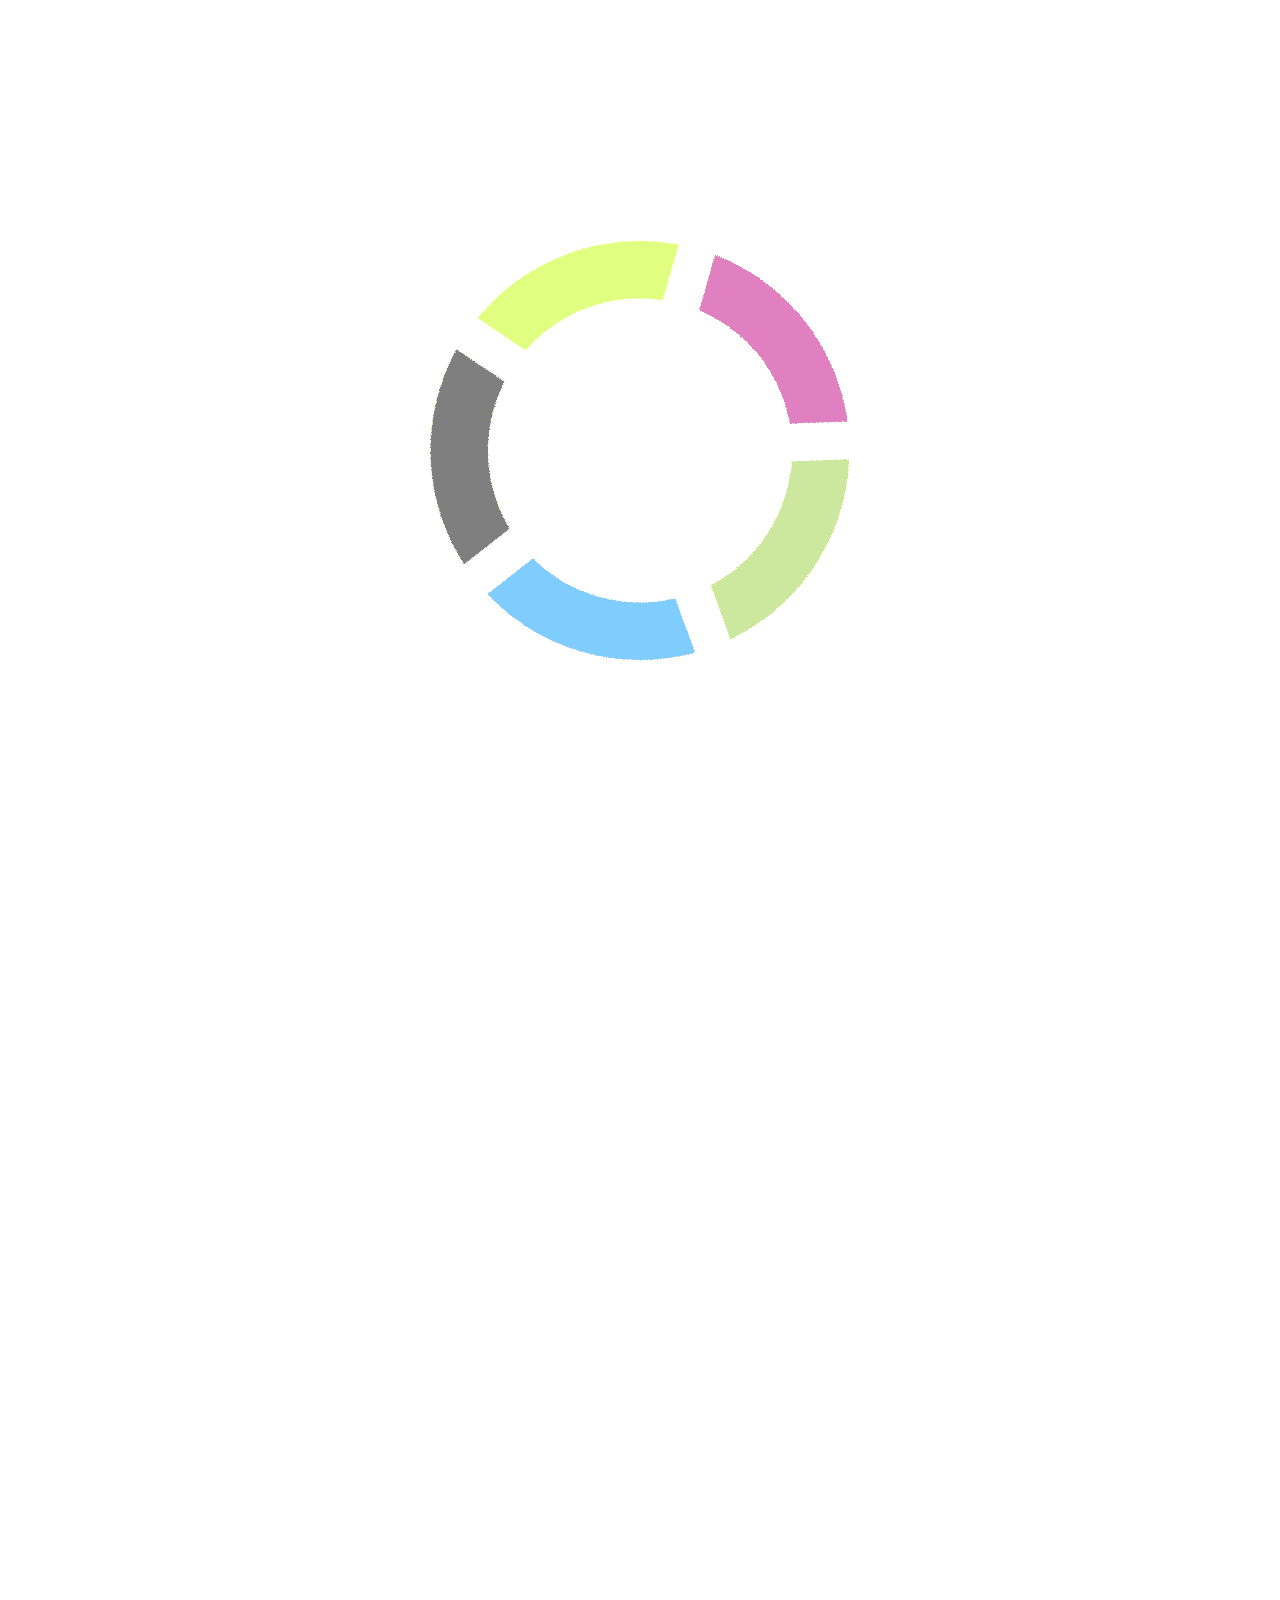
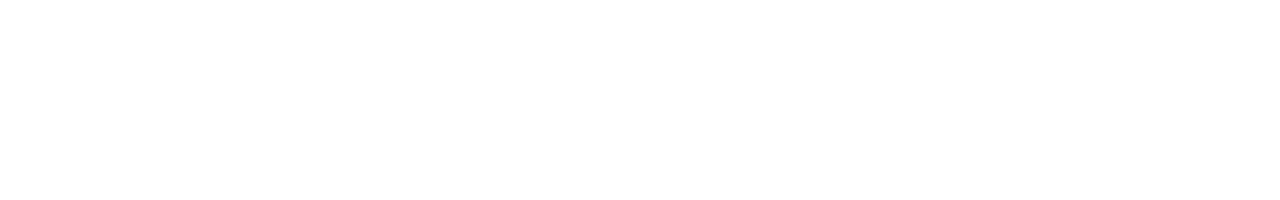
<file: index.html>
<!DOCTYPE html>
<html lang="en-us">
	<head>
		<title>Accessible Viewer</title>	
		<!-- Define the versions of IE that will be used to render the page. See Microsoft documentation for details. Optional. -->
    	
    	<meta http-equiv="X-UA-Compatible" content="IE=edge">
		<meta charset="utf-8">
		<!-- Responsive -->
		<meta name="keywords" content="accessibility">
		<meta name="viewport" content="width=device-width, initial-scale=1">
		<meta name="mobile-web-app-capable" content="yes">
		<meta name="apple-mobile-web-app-capable" content="yes">
		<meta name="apple-mobile-web-app-status-bar-style" content="default">
		<!-- End Responsive -->
		<!-- Use protocol relative urls that way if the browser is viewing the page via HTTPS the js/css file will be requested using the HTTPS protocol -->
		<link rel="stylesheet" href="//js.arcgis.com/3.13/esri/css/calcite/calcite.css">
		<!-- <link rel="stylesheet" href="//js.arcgis.com/3.13/dijit/themes/claro/claro.css"> -->
    	
        <link rel="stylesheet"  href="//js.arcgis.com/3.13/esri/css/esri.css">
		<!-- Load any application specific styles -->
		<link rel="stylesheet" href="css/styles.css">
		<link rel="stylesheet" href="css/styles1.css">
		<link rel="stylesheet" href="css/tabs.css">
		<link rel="stylesheet" href="css/filters.css">
		<!-- <link rel="stylesheet" href="css/AComboBoxWidget.css"> -->
		<!-- <link rel="stylesheet" href="css/claro.css"> -->
		<!--[if IE 8]>
			<link rel="stylesheet" href="css/ie.css">
		<![endif]-->
		<link rel="icon" type="image/x-icon" href="images/favicon.ico">
		
	</head>
	<body class="calcite app-loading no-touch">
		<!-- Loading Indicator -->
		<div class="loading-indicator" role="presentation">
			<div class="loading-message" id="loading_message"></div>
			<div id='loadingTitle'><h1>Accessible Viewer</h1></div>
		</div>

		<!-- Map -->
		<!-- The ArcGIS API for JavaScript provides bidirectional support.  When viewing the application in an right to left (rtl) language like Hebrew and Arabic the map needs to remain in left-to-right (ltr) mode. Specify this by setting the dir attribute on the div to ltr. -->

		<div style="display:none;">
			<div id="layoutTopPanel">
				<div id="panelTitle" class="fc bg borderBottom" style="display: flex; flex-direction: row;">
					<h1 id="panelText" class="fc" style="flex:1">&nbsp;</h1>
					<div class="skip" role="banner">
						<a accesskey="1" href="#" tabindex="0" aria-hidden=true id="skip-tools">1. Skip to Tools</a>
						<a accesskey="2" href="#" tabindex="0" aria-hidden=true id="skip-search">2. Skip to Search</a>
						<a accesskey="3" href="#" tabindex="0" aria-hidden=true id="skip-content">3. Skip to Content</a>
						<a accesskey="4" href="#" tabindex="0" aria-hidden=true id="skip-splitter">4. Skip to Splitter</a>
						<a accesskey="5" href="#" tabindex="0" aria-hidden=true id="skip-map">5. Skip to Map</a>
						<a accesskey="6" href="#" tabindex="0" aria-hidden=true id="skip-instructions">6. Skip to Help</a>
						<a accesskey="7" href="#" tabindex="0" aria-hidden=true id="skip-feature">7. Skip to Feature Details</a>
				    </div>
				    <div id="languageSelectNode">
				    </div>
				</div>
			</div>
		</div>

		<div id="leftPanel" class="leftWrapper">
			<header id="panelTop" class="bg" style="color:transparent !important;">
				<!-- Panel Title -->
				<!-- Panel Tools -->
				<div id="panelTools" class="fc bg borderBottom" role="toolbar">
					<!--Tools are created programatically-->
				</div>
				<div id="panelSearch" class="fc bg borderBottom" >
					<div class="searchLabel"><label id="searchLabel" for="search_input">Search: </label></div>
					<div id="panelGeocoder"></div>
				</div>
			</header>
			<main id="panelPages" tabindex="0" class="bg leftContent">
				<!-- <div id="fixContent" class="page showAttr">
				</div> -->
			</main>
			<footer id="panelBottom" class="bg">
				<span id="panelBottomSpan">Press <strong>ALT + 0 to 7</strong> keys for fast navigation</span>
				<!-- <div id="languageSelectNode"></div> -->
			</footer>
		</div>

		<div id="mapDiv" dir="ltr" tabindex=0></div>


		<script type="text/javascript" src="js/utils.js">
		</script>
		<script type="text/javascript">

         var package_path = window.location.pathname.substring(0, window.location.pathname.lastIndexOf('/'));

         var locale = /locale=([a-z][a-z]-[a-z][a-z])/gi.exec(window.location.search);

         if(locale && locale.length===2) {
         	locale = locale[1];
         }
         else locale = navigator.language.toLowerCase();//'en-us';
         document.documentElement.lang = locale;

         var dojoConfig = {
            // The locationPath logic below may look confusing but all its doing is
            // enabling us to load the api from a CDN and load local modules from the correct location.
            locale: locale,
            packages : [{
               name : "application",
               location : package_path + '/js'
            }, {
               name : "config",
               location : package_path + '/config'
            },{
                name: "arcgis_templates",
                location: package_path + '/..'
            }]
         };
		</script>
		<script type="text/javascript" src="//js.arcgis.com/3.13/"></script>
		<!-- <script type="text/javascript" src="js/autologin.js"></script> -->

        <script type="text/javascript">
	        require([
	            "dojo/parser",
	            "config/templateConfig",
	            "application/template",
	            "application/main",
	            "dijit/layout/BorderContainer",
	            "dijit/layout/ContentPane",
	            "dijit/layout/StackContainer"
	        ], function(
	            parser,
	            templateConfig,
	            Template,
	            Main
	        ){
	          // create the template. This will take care of all the logic required for template applications
	          var myTemplate = new Template(templateConfig);
	          // create my main application. Start placing your logic in the main.js file.
	          var myApp = new Main();


	          // start template
	          myTemplate.startup().then(function (config) {
	            // The config object contains the following properties: helper services, (optionally)
	            // i18n, appid, webmap and any custom values defined by the application.
	            // In this example we have one called theme.
				myApp.startup(config);
	          }, function (error) {
	            // something went wrong. Let's report it.
	            myApp.reportError(error);
	          });
	        });
	    </script>

	</body>
</html>
</file>
<file: css/styles.css>
#loadingTitle {
  display:none;
}

blockquote {
    display: inherit;
    -webkit-margin-before: 0;
    -webkit-margin-after: 0;
    -webkit-margin-start: 0;
    -webkit-margin-end: 0;
    font-style: italic; 
}

.arcgisSearch .showNoResults .noResultsMenu {
    width: calc(100% - 6px);
    margin: 0 2px;
}

.TableOfContents {
    width: auto; 
}

.TableOfContents .toc-title {
  border-bottom: 1px solid gray;
  font-size: 16px;
  line-height: 16px;
  -webkit-user-select: none;
  -moz-user-select: none;
  margin: 1px 2px;
}

.TableOfContents .toc-title-container {
  background: none;
  color: #555;
  position: relative;
}

.esriRTL label.checkbox {
  float: right; 
}

.esriRTL .checkbox {
  float: right; 
}

.toc-settings {
  cursor: pointer;
  float: right;
  margin-top: 5px;
  opacity: 0.15;
  position: absolute;
  margin-left: 264px;
}

.toc-settings img{
  width:16px;
  height:16px;
}

.toc-settings:hover {
  opacity: 1;
}

.toc-settings:active {
  color: #97cbec; }

.esriRTL .toc-settings {
  margin-right: 0;
  float: left;
  margin-left: 15px; }

.toc-account {
  margin-left: 4px;
  cursor: pointer;
  text-decoration: none; }

.esriRTL .toc-account {
  margin-left: 0;
  margin-right: 4px; }

.clear {
    clear: both; 
    /*width: 22px;
    height: 22px;
    background-color: silver;
    display: inline-block;
    position: absolute;
    right: 10px;
    top: 8px;*/
}

.modal-scrollbar {
  margin-right: 17px; }

/* Fonts */
@font-face {
  font-family: "HelveticaNeue";
  src: url('../fonts/helveticaneue.eot');
  src: url('../fonts/helveticaneue.eot?#iefix') format('embedded-opentype'), url('../fonts/helveticaneue.woff') format('woff'), url('../fonts/helveticaneue.ttf') format('truetype'), url('../fonts/helveticaneue.svg#HelveticaNeue') format('svg');
  font-style: normal;
  font-weight: normal; 
}

@font-face {
  font-family: "HelveticaNeueUltraLight";
  src: url('../fonts/helveticaneueultralight.eot');
  src: url('../fonts/helveticaneueultralight.eot?#iefix') format('embedded-opentype'), url('../fonts/helveticaneueultralight.woff') format('woff'), url('../fonts/helveticaneueultralight.ttf') format('truetype'), url('../fonts/helveticaneueultralight.svg#HelveticaNeueUltraLight') format('svg');
  font-style: normal;
  font-weight: normal; 
}

#mapDiv {
    width: calc(100% - 0px) !important;
    height: calc(100% - 0px) !important;
    background-color: white;
    /*padding: 1px;*/
}

.map .container {
  /*padding:1px;
  background-color: transparent !important;*/ 
}

.loading-indicator {
  /* Loading status */
  display: none;
  height: 100%;
  width: 100%;
  z-index: 500;
  position: absolute;
  top: 0;
  left: 0;
  overflow: hidden;
  background: #fff; 
}

.app-loading .loading-indicator, .app-error .loading-indicator {
  /* Show this class when loading or error */
  display: block; 
}

.app-loading .loading-indicator {
  /* Loading image */
  background-position: center center;
  background-image: url(../images/ajax-loader.gif);
  background-repeat: no-repeat; 
}

.app-error .loading-message {
  /* Error status */
  background-position: top center;
  background-image: url(../images/error.png);
  background-repeat: no-repeat;
  padding-top: 60px;
  width: 100%;
  position: absolute;
  z-index: 2;
  top: 75%;
  left: 0;
  text-align: center; 
}

/*Layer list dialog*/
.layer-menu {
  width: 100%; 
}

.layer-menu .dijitMenuItem:hover {
  background: #d3d3d3; 
}

.layer-menu .dijitMenuItemSelected {
  background: #d3d3d3; 
}

/* Esri Javascript API*/
.templatePicker {
}

.esriEditor {
  height: 100%;
  width: 100%;
  /* position: absolute; */
}

.esriEditor .esriDrawingToolbar {
  right: 0;
  left: 0;
  top: 10px;
}

.esriPopup .pointer.bottom, .esriPopup .pointer.bottomLeft, .esriPopup .pointer.bottomRight {
  background: #f7f7f7 !important; 
}

.esriPopupMaximized {
  top: 100px !important; 
}

.esriPopup.light .actionsPane .action.zoomTo {
  background-position: 0 -224px; 
}

.esriPopup .actionsPane .action {
  margin-right: 10px; 
}

.esriPopup.light .actionsPane .action {
  position: absolute;
  cursor: pointer;
  background-image: url("http://js.arcgis.com/3.12/esri/css/calcite/images/popup-sprite.png");
  width: 12px;
  height: 12px;
  text-indent: -9999px; 
}

.esriPrintout a {
  color: #5daddd; 
}

.esriMeasurement .esriMeasurementButtonPane {
  padding-left: 6px; 
}

.esriMeasurement .esriMeasurementResultLabel {
  padding-left: 4px; 
}

.esriMeasurement .areaIcon {
  background-image: url(../images/area_measure.png);
  width: 28px;
  height: 28px; 
}

.esriMeasurement .distanceIcon {
  background-image: url(../images/dist_measure.png);
  width: 28px;
  height: 28px; 
}

.esriMeasurement .locationIcon {
  background-image: url(../images/dist_point.png);
  width: 28px;
  height: 28px; 
}

.esriMeasurement .esriButtonHover .dijitButtonNode {
  background: #a9a9a9; 
}

.esriMeasurement .esriButtonChecked .dijitButtonNode {
  background: #a9a9a9; 
}

.no-touch .esriMeasurement .esriButton .dijitButtonNode:hover {
  background: #a9a9a9; 
}

.locationIcon {
  width: 32px;
  height: 32px; 
}

/*.esriSimpleSlider {
  text-align: center;
  color: #ffffff;
  background-color: transparent;
  background-color: rgba(255, 255, 255, 0.8);
  filter: progid:DXImageTransform.Microsoft.gradient(startColorstr=#CCFFFFFF,endColorstr=#CCFFFFFF);
  zoom: 1;
  -webkit-box-shadow: 3px 3px 10px rgba(0, 0, 0, 0.3);
  -moz-box-shadow: 3px 3px 10px rgba(0, 0, 0, 0.3);
  box-shadow: 3px 3px 10px rgba(0, 0, 0, 0.3);
  cursor: pointer;
  display: none;
}

@media only screen and (min-width: 760px) {*/
  .esriSimpleSlider {
    display: block;
  } 
/*}*/

.notools div {
  width: 30px;
  height: 30px;
  line-height: 25px;
  font-size: 24px; 
}

/*.esriSimpleSliderTL {
  top: 10px;
  left: 10px;
  border: none;
}

.esriSimpleSliderDecrementButton:hover, .esriSimpleSliderIncrementButton:hover {
  filter: progid:DXImageTransform.Microsoft.gradient(startColorstr=#4D000000,endColorstr=#4D000000);
  zoom: 1; 
}


.esriSimpleSliderVertical .esriSimpleSliderIncrementButton {
  border-bottom: 1px solid rgba(255, 255, 255, 0.5);
}

.esriSimpleSliderVertical .esriSimpleSliderIncrementButton input[type='image'],
.esriSimpleSliderVertical .esriSimpleSliderHomeButton input[type='image'],
.esriSimpleSliderVertical .esriSimpleSliderDecrementButton input[type='image'] {
    border-bottom: 0;
    width: 20px;
    height: 20px;
}*/

.simpleGeocoder .esriGeocoder {
  display: block;
  width: 100%;
  margin: 0;
  border: transparent;
  background-color: transparent;
  background-color: rgba(0, 0, 0, 0.3);
  filter: progid:DXImageTransform.Microsoft.gradient(startColorstr=#4D000000,endColorstr=#4D000000);
  zoom: 1;
  -webkit-border-radius: 5px;
  -moz-border-radius: 5px;
  -ms-border-radius: 5px;
  border-radius: 5px; 
}

.simpleGeocoder .esriGeocoderMenu {
  color: #333; 
}

.simpleGeocoder .esriGeocoderResults {
  border: transparent;
  background-color: transparent;
  background-color: rgba(0, 0, 0, 0.6);
  filter: progid:DXImageTransform.Microsoft.gradient(startColorstr=#99000000,endColorstr=#99000000);
  zoom: 1; 
}

.simpleGeocoder .esriGeocoder input {
  color: #FFF !important; 
}

.simpleGeocoder .esriGeocoderResult:hover, .simpleGeocoder .esriGeocoderResultEven:focus, .simpleGeocoder .esriGeocoderResultOdd:focus {
  --background-color: rgba(0, 0, 0, 0.3);
  filter: progid:DXImageTransform.Microsoft.gradient(startColorstr=#4D000000,endColorstr=#4D000000);
  zoom: 1; 
}

.simpleGeocoder .esriGeocoder .esriGeocoderMenuArrow {
  background: none; 
}

.simpleGeocoder .esriGeocoder .esriGeocoderMenuArrow:before {
  content: "\e809";
  width: 16px;
  height: 16px;
  font-size: 16px;
  color: #a8a8a8;
  font-family: "tool-icons"; 
}

.esriMeasurement .esriMeasurementResultLabel {
  text-align: left;
  font-weight: 500; 
}

.esriControlsBR {
  position: absolute;
  left: 0px;
  bottom: 0px; 
}

.logo-med {
  position: absolute;
  left: 0px;
  bottom: 0px; 
}

.logo-sm {
  position: absolute;
  left: 0px;
  bottom: 0px; 
}

.esriAttribution {
  position: absolute;
  left: 65px;
  bottom: 5px; 
}

.esriBookmarks {
  border: none;
  width: 100%;
}

.esriBookmarkItem {
  width: calc(100% - 16px);
  background: #f8f8f8;
  color: #555;
  border-bottom: 1px solid #e0e0e0;
  -webkit-touch-callout: none;
  -webkit-user-select: none;
  -moz-user-select: none;
  -ms-user-select: none;
  user-select: none;
  padding: 5px 3px 5px 12px;
}

.esriBookmarkLabel {
  font-size: 16px;
  text-overflow: ellipsis;
  color: inherit;
  margin-left:0;
  padding-left:0;
  width: 100%;
}

.esriBookmarkHighlight {
  background-color: none !important;
  border-radius: 5px;
  -webkit-border-radius: 5px;
  filter: progid:DXImageTransform.Microsoft.gradient(startColorstr=#33000000,endColorstr=#33000000);
}

.esriBasemapGallery {
  padding: 10px 0 10px 10px;
}

.scalebar_bottom-left {
  left: 25px;
  bottom: 40px; 
}

.scalebar_bottom-left {
  left: 25px;
  bottom: 40px; 
}

img {
  border: 0;
}

/*custom tooltips for toolbar tools. Test on early IE*/
[data-title]:hover:after {
  content: attr(data-title);
  padding: 4px 8px;
  color: #fff;
  font-size: 12px;
  font-weight: bold;
  white-space: nowrap;
  z-index: 99;
  -webkit-box-shadow: 0px 0px 4px #222;
  -moz-box-shadow: 0px 0px 4px #222;
  box-shadow: 0px 0px 4px #222;
  background-color: transparent;
  background-color: rgba(0, 0, 0, 0.5);
  filter: progid:DXImageTransform.Microsoft.gradient(startColorstr=#80000000,endColorstr=#80000000);
}

/*.esriSimpleSliderIncrementButton[data-title]:hover:after {
    line-height: 11;
}

.esriSimpleSliderDecrementButton[data-title]:hover:after {
    line-height: 0;
}*/

/* Template
.bg {
} */

.rounded {
  -webkit-border-radius: 5px;
  -moz-border-radius: 5px;
  -ms-border-radius: 5px;
  border-radius: 5px; 
}

.roundedTop {
  -moz-border-radius: 5px 5px 0 0;
  /* -webkit-border-radius: 5px 5px 0 0; */
  /* border-radius: 5px 5px 0 0; */
}

.shadow {
  -webkit-box-shadow: 3px 3px 10px rgba(0, 0, 0, 0.3);
  -moz-box-shadow: 3px 3px 10px rgba(0, 0, 0, 0.3);
  box-shadow: 3px 3px 10px rgba(0, 0, 0, 0.3); 
}

#panelContent {
  font-family: Helvetica, Arial, sans-serif;
  /* background-color: rgba(0, 0, 0, 0.5); */
  /* position: relative; */
}

#panelPages {
  font-family: Helvetica, Arial, sans-serif;
  width: calc(100% - 2px);
  height: calc(100% - 155px);
  background-color: #F9F9F9;
  overflow: auto;
  padding: 1px;
  background: #aaa;
}

.page {
  overflow: hidden;
  background-color: transparent;
  /* background-color: rgba(0, 0, 0, 0.5); */
  height: calc(100% - 22px);
  height: 100%;
  position: relative;
  top: 0;
}

.pageContent {
    background-color: white;
    margin: 0;
    height: 100%;
    width: 100%;
    top: 0;
}

.pageHeader {
    position: relative;
    width: calc(100% + 2px);
    /*height: 25px;*/
}

.pageTitle {
    display: inline-block;
    font-size: 12px;
    font-weight: bolder;
    overflow: hidden;
    padding: 0 4px;
    margin: 0;
    -webkit-margin-before: 0px;
    -webkit-margin-after: 0px;
    vertical-align: baseline;
}

@media only screen and (min-width: 720px) {
    .pageTitle {
        font-size: 18px;
        font-weight: bold;
    }
}

.pageHeaderImg {
    position: absolute;
    left: 5px;
    margin-left: 0px;
    top: 11px;
    width: 60px;
    height: 60px;
    line-height: 60px;
    border: 5px solid rgba(0, 0, 0, 0.1);
    -webkit-border-radius: 35px;
    -moz-border-radius: 35px;
    -ms-border-radius: 35px;
    border-radius: 35px; 
}

.pageIcon {
    position: absolute;
    left: 11px;
    top: 11px;
    width: 40px;
    height: 40px; 
}

.pageBody {
    width: 100%;
    height: calc(100% - 34px);
    color: #000000;
    overflow: hidden;
    overflow-y: auto;
    background-color: transparent;
    display: inline-block;
    position: relative;
}

#pageBody_details {
    display: flex;
    flex-direction: column;
    justify-content: space-around;
}

@media only screen and (min-width: 720px) {
    .pageBody {
        width: 100%;
        height: calc(100% - 52px);
    }
}

.esriPrint {
    padding: 0px;
    padding-bottom: 16px;
}

#panelTop {
    width: 100%;
} 

.no-search #panelText {
  display: block; 
}

#panelText {
  text-overflow: ellipsis;
  white-space: nowrap;
  font-size: 14px; 
  overflow: hidden;
  display: block;
}

@media only screen and (min-width: 720px) {
  #panelText {
    font-size: 28px; 
  }
}

#panelText:focus {
  white-space: inherit;
  /*font-size: 14px;*/
}

#panelTitle h1 {
  padding: 6px;
  margin: 0;
  -webkit-margin-before: 0; 
  -webkit-margin-after: 0; 
  -webkit-margin-start: 0px; 
  -webkit-margin-end: 0px; 
}

#panelText.nosearch {
  display: block; 
}

#panelTools {
    left: 0px;
    top: 0px;
    min-height: 16px;
    width: calc(100% - 2px);
    display: block;
    clear: both;
}

@media only screen and (min-width: 720px) {
    #panelTools {
        min-height: 26px;
    }
}

#panelMenu {
  position: absolute;
  top: 10px;
  right: 2px;
  font-size: 24px;
  cursor: pointer;
  color: #fff;
  display: none; 
}

.panelTool {
  float: left;
  padding: 1px;
  border-color: transparent;
  background-color: transparent;
  position: relative;
  cursor: pointer;
  background: transparent;
}

.panelTool input[type="image"] {
  width: 14px;
  height: 14px;
  float: left;
}

@media only screen and (min-width: 720px) {
  .panelTool input[type="image"] {
    width: 24px;
    height: 24px;
    float: left;
  }
}

/*Added hover to match the out-of-the-box hover for the home and locate buttons*/
.no-touch .panelTool:hover {
  --background-color: rgba(0, 0, 0, 0.3);
  filter: progid:DXImageTransform.Microsoft.gradient(startColorstr=#E6666666,endColorstr=#E6666666);
}

.tool {
  /* margin: 1px; */
  /* width: 24px; */
  /* height: 24px; */
  cursor: pointer;
  }

#panelLocate {
  float: left;
  margin-left: 0px;
}

/*Calcite updates keep list and submit issues*/
.calcite .esriPopup .title {
  font-weight: bold; }

.dijitMenuItemIconChar.dijitCheckedMenuItemIconChar {
  display: inline-block;
  visibility: hidden; }

.calcite .dijitMenu {
  border: none; }

.dijitMenuItemLabel {
  padding: 0; }

.dijitChecked .dijitMenuItemIconChar.dijitCheckedMenuItemIconChar {
  display: inline-block;
  visibility: visible; }

.no-touch .dijitMenuItem:hover {
  --background-color: rgba(0, 0, 0, 0.8);
  filter: progid:DXImageTransform.Microsoft.gradient(startColorstr=#665DADDD,endColorstr=#665DADDD);
  zoom: 1; }

.calcite .dijitMenuItemLabel {
  max-width: 250px; }

.dijitButtonNode {
  margin: 0;
  line-height: normal;
  vertical-align: middle;
  text-align: center;
  white-space: nowrap; }

.esriAttributeInspector .atiButton {
  background-image: none; }

.esriAttributeInspector .atiButton .dijitButtonNode {
  padding: 1em !important;
  line-height: 16px;
  background: #d3d3d3;
  /*#5daddd; calcite blue */
  color: #fff;
  padding: 0;
  border: none;
  display: inline-block;
  white-space: nowrap;
  cursor: pointer;
  position: relative;
  -webkit-border-radius: 4px;
  -moz-border-radius: 4px;
  -ms-border-radius: 4px;
  border-radius: 4px;
  -webkit-box-sizing: border-box;
  -moz-box-sizing: border-box;
  box-sizing: border-box;
  -webkit-box-shadow: 1px 2px 1px rgba(0, 0, 0, 0.3);
  -moz-box-shadow: 1px 2px 1px rgba(0, 0, 0, 0.3);
  box-shadow: 1px 2px 1px rgba(0, 0, 0, 0.3);
  -webkit-touch-callout: none;
  -webkit-user-select: none;
  -moz-user-select: none;
  -ms-user-select: none;
  user-select: none;
  -webkit-transition: all 0.5s linear;
  -moz-transition: all 0.5s linear;
  -ms-transition: all 0.5s linear;
  -o-transition: all 0.5s linear;
  transition: all 0.5s linear; }

.esriPrintButton {
  padding: 0.5em 1em 0.5em !important;
  line-height: 32px;
  background: #d3d3d3;
  /*#5daddd; calcite blue */
  color: #fff;
  padding: 0;
  border: none;
  display: inline-block;
  white-space: nowrap;
  cursor: pointer;
  position: relative;
  -webkit-border-radius: 4px;
  -moz-border-radius: 4px;
  -ms-border-radius: 4px;
  border-radius: 4px;
  -webkit-box-sizing: border-box;
  -moz-box-sizing: border-box;
  box-sizing: border-box;
  -webkit-box-shadow: 1px 2px 1px rgba(0, 0, 0, 0.3);
  -moz-box-shadow: 1px 2px 1px rgba(0, 0, 0, 0.3);
  box-shadow: 1px 2px 1px rgba(0, 0, 0, 0.3);
  -webkit-touch-callout: none;
  -webkit-user-select: none;
  -moz-user-select: none;
  -ms-user-select: none;
  user-select: none;
  -webkit-transition: all 0.5s linear;
  -moz-transition: all 0.5s linear;
  -ms-transition: all 0.5s linear;
  -o-transition: all 0.5s linear;
  transition: all 0.5s linear; }

.esriPrintButton .esriPrintButton {
  background: #d3d3d3;
  /*#5daddd; calcite blue */ }

.esriPrintButton:hover {
  --background: #a9a9a9;
  /*#4997d2; calcite hover */ 
}

.calcite .dijitArrowButtonInner {
  width: 16px;
  height: 16px;
  }

.calcite .dijitPopup {
  border: solid 1px #d3d3d3; }

.esriPopup .titlePane {
  font-size: 12px;
  line-height: 16px;
  height: 16px;
  padding: 10px;
  border: 0;
  border-radius: 3px 3px 0 0;
  -webkit-border-radius: 3px 3px 0 0; }

.esriPopup .titlePane .title {
  line-height: 16px; }

.esriPopup .titleButton {
  top: 10px;
  background: none; }

.esriPopup .titleButton.prev {
  right: 73px; }

.dj_rtl .esriPopup .titleButton.prev {
  left: 73px;
  right: auto; }

.esriPopup .titleButton.next {
  right: 55px; }

.dj_rtl .esriPopup .titleButton.next {
  left: 55px;
  right: auto; }

.esriPopup .titleButton.maximize {
  right: 31px; }

.dj_rtl .esriPopup .titleButton.maximize {
  left: 31px;
  right: auto; }

.esriPopup .titleButton.restore {
  right: 29px; }

.dj_rtl .esriPopup .titleButton.restore {
  left: 29px;
  right: auto; }

.esriPopup .titleButton.close {
  right: 10px; }

.dj_rtl .esriPopup .titleButton.close {
  left: 10px;
  right: auto; }

/*Share Dialog updates*/
.calcite .icon-container {
  margin: 10px 0 10px;
  display: none; }

/*@media only screen and (min-width: 720px) {*/
  .calcite .icon-container {
    display: block; } 
/*}*/

.calcite .map-size-label {
  float: left;
  font-size: 15px;
  margin: 0 5px 0 0; }

.esriRTL .calcite .map-size-label {
  float: right;
  margin: 0 0 0 5px; }

.calcite .share-dialog-icon {
  --font-size: 30px;
  --line-height: 30px;
  float: left;
  --color: rgba(0, 0, 0, 0.3);
  cursor: pointer;
  margin: 0 10px 0 0;
  text-decoration: none;
  display: block;
  height: 32px;
  /* opacity: 0.5; */
}

.calcite .share-dialog-icon:hover, .calcite .share-dialog-icon:focus {
  opacity: 1;
}

.calcite .share-dialog-icon:visited {
  color: rgba(0, 0, 0, 0.5); }

.esriRTL .calcite .share-dialog-icon {
  float: right;
  margin: 0 0 0 10px; }

.calcite .share-dialog-icon:hover {
  color: rgba(0, 0, 0, 0.8); 
}

.calcite .share-map-url {
  width: calc(100% - 0px) !important;
  height: 24px;
  font-size: 14px;
  color: #777;
  /* border: 1px solid #dcdcdc; */
  margin: 0 0 10px 0;
  padding-left:1px;
  padding-right:1px;
}

.calcite .share-dialog-subheader {
  margin-bottom: 0;
}

.calcite .map-size-container {
  margin: 0;
  padding: 0 0 20px; }

.calcite .embed-map-size-clear, .calcite .icon-clear {
  clear: both; }

.calcite .embed-map-size-dropdown {
  float: left; }

.esriRTL .calcite .embed-map-size-dropdown {
  float: right; }

.calcite .share-dialog-subheader {
  font-size: 17px;
  display: none; }

/*@media only screen and (min-width: 720px) {*/
  .calcite .share-dialog-subheader {
    display: block; } 
/*}*/

.calcite .share-dialog-textarea {
  max-width: calc(100% - 0px) !important;
  margin: 0 !important;
  width: calc(100% - 0px) !important;
  height: 100px;
  font-size: 14px;
  color: #777;
  /* border: 1px solid #dcdcdc; */
  margin: 0 0 10px;
}

.share-dialog-checkbox {
  display: inline-block;
  cursor: pointer;
  padding: 8px; 
}

input[type=checkbox].share-dialog-checkbox {
  display: none; 
}

.share-dialog-checkbox:before {
  content: "";
  display: inline-block;
  width: 18px;
  height: 18px;
  vertical-align: middle;
  background-color: #d3d3d3;
  color: #f3f3f3;
  text-align: center;
  border-radius: 3px; }

input[type=checkbox]:checked.share-dialog-checkbox + .share-dialog-checkbox:before {
  content: "\2713";
  text-shadow: 1px 1px 1px rgba(0, 0, 0, 0.2);
  font-size: 15px; }

.esriBasemapGallery{
  padding:10px 0 10px 10px;
}

.esriBasemapGalleryNode
{
  margin: 1px 8px !important;
  padding: 5px 8px 0px 5px;
}

.HomeButton:focus, .LocateButton:focus,
.share-dialog-icon
{
  border-radius: 5px;
  -webkit-border-radius: 5px;  
}

.esriSimpleSliderDisabledButton
{
  background-color: #CEF6CE;
}

.HomeButton .home:before{
    /* width:26px; */
    /* height:26px; */
    margin-top: 2px;
    content:"";
    text-align:center;
}
.LocateButton .zoomLocateButton:before{
    content:"";
    font-size:20px;
    width:26px;
    height:26px !important;
    margin-top: 2px;
    text-align:center;
}

.esriBookmarkItem {
  /* width: 281px; */
  margin-left: 1px;
}

.searchBtn .searchIcon, .searchClear .searchIcon {
  opacity: 0.5;
}

.searchBtn:focus .searchIcon, .searchBtn:hover .searchIcon,
.searchClear:focus .searchIcon, .searchClear:hover .searchIcon {
  opacity: 1;
}

.esriMeasurement {
  width: 93%;
  height: auto;
  position: relative;
  padding: 10px;
}

.esriMeasurement .esriButtonChecked .dijitButtonNode,
.esriBasemapGallerySelectedNode 
{
  background: transparent;
  border-radius: 5px;
  -webkit-border-radius: 5px;
}

.pageClose, .pageUp, .pageDown {
  opacity: 0.2;
}

.pageClose:hover, .pageUp:hover, .pageDown:hover,
.pageClose:focus, .pageUp:focus, .pageDown:focus {
  opacity: 1;
  outline-style: none;
}

.homeContainer, .locateContainer {
  background-color: transparent;
}

.arcgisSearch .searchBtn:hover, .arcgisSearch .searchBtn:focus {
  opacity: 1;
  background-color: rgba(0, 0, 0, 0.3);
}

.arcgisSearch .searchBtn {
  opacity: 0.5;
  background-color: rgba(0, 0, 0, 0.3);
  filter: progid:DXImageTransform.Microsoft.gradient(startColorstr=#4D000000,endColorstr=#4D000000);
  color: #a8a8a8; 
}

.arcgisSearch .searchBtn:focus, .arcgisSearch .searchClear:focus,
input[type='checkbox']:focus {
  /* outline-style: none; */
}

#dijit_form_ComboButton_0 {
  margin: 0;
}

.esriBookmarkList {
  margin-top: 1px;
  margin-bottom: 2px;
}

.esriBasemapGallerySelectedNode a {
  color:white;
}

.esriMeasurement .esriToggleButton .dijitButtonNode{
  height: 32px;
  width: auto;
}

.esriEditor .esriDrawingToolbar {
  top:0px;
}

#esri_dijit_editing_TemplatePicker_1, 
.templatePicker 
{
  /* padding: 2px; */
  position: relative;
  top: 0;
  height: calc(100% - 40px);
}

.attrName {
  text-align: left;
  font-weight: normal;
  padding: 2px;
  white-space: normal;
}

.rounded {
    -moz-border-radius: 5px 5px 5px 5px;
    /* -webkit-border-radius: 5px 5px 5px 5px; */
    /* border-radius: 5px 5px 5px 5px; */
}

.roundedTop {
    -moz-border-radius: 5px 5px 0 0;
    /* -webkit-border-radius: 5px 5px 0 0; */
    /* border-radius: 5px 5px 0 0; */
}

.roundedBottom {
    -moz-border-radius: 0 0 5px 5px;
    -webkit-border-radius: 0 0 5px 5px;
    border-radius: 0 0 5px 5px;
}

h3 {
  padding:3px;
}

.esriOverviewMap .ovwContainer {
  display: block;
  position: absolute;
}

#panelTool_instructions,
#panelTool_details {
  float: right;
}

.ovwHighlight {
    background-color: rgba(0, 0, 0, 0.5);
}

.dojoxGrid .dojoxGridCell {
  width:80px !important;
  padding: 3px !important;
  font-size: 12px !important;
}

.dojoxGridContent {
  width:auto !important;
  height:501px;
}

.esriDrawingToolbar {
  background-color: rgb(3, 126, 175) !important;
}

.esriViewPopup .editSummary {
  color: #883988 !important;
}

.share-dialog-textarea, .share-map-url {
  color: #a12177 !important;
}

.esriLegendMsg {
  margin-bottom: 18px;
}

html, body {
    width: 100%; 
    height: 100%; 
    margin: 0; 
    overflow:hidden;
    padding: 0;
    font-family: Arial, Helvetica, sans-serif;
}

#borderContainer {
    width: 100%;
    height: 100%;
}

.dijitSplitterV, .dijitGutterV {
    background: none;
    border: 0;
    width: 5px;
    margin: 0;
}
.dijitSplitterV .dijitSplitterThumb {
    background: gray none;
    height: 10%;
    left: 0.5px; 
    width: calc(100% - 1.5px);
    margin: 0;
    overflow: hidden;
    position: absolute;
    top: 45%;
    border-radius: 2px;
}

.dj_a11y .dijitSplitterV {
    border-left: 1px solid #d3d3d3 !important;
    border-right: 1px solid #d3d3d3 !important;
}
.dijitSplitterV {
    width: 6px;
    margin: 1px;
    cursor: col-resize;
    -webkit-tap-highlight-color: transparent;
}

.dijitSplitter {
    position: absolute;
    /* overflow: hidden; */
    z-index: 10;
    background-color: #fff;
    border-color: gray;
    border-style: solid;
    border-width: 0;
}

.showAttr {
    /*display: grid;*/
}

.hideAttr {
    display:none;
    height: 0;
}

.splitterContent {
    overflow-y: hidden !important;
}

.borderBottom {
    border-bottom: 1px solid rgba(255, 255, 255, 0.5);
}

.borderTop {
    border-top: 1px solid rgba(255, 255, 255, 0.5);
}

#leftPanel{
    min-width: 300px;
    height: 100%;
    width: 100%;
    background-color: white;
}

@media only screen and (min-width: 720px) {
    #leftPanel{
        min-width: 425px;
    }
}

#panelBottom {
    position:absolute;
    bottom: 0px;
    color: white;
    white-space: nowrap;
    width: calc(100% - 4px);
    padding: 2px;
    font-size: 10px;
}

@media only screen and (min-width: 720px) {
    #panelBottom {
        width: calc(100% - 8px);
        padding: 4px;
        font-size: 16px;
    }
}

#fixContent {
  width: calc(100% - 2px);
  height: calc(100% - 27px);
  /* height: 100%; */
   osition: relative; 
  /* overflow: hidden; */
}

#instructionsDiv {
    /*position: absolute;*/
    /*bottom: 0;*/
    padding: 0 5px;
    /*max-height: 38%;*/
    overflow-y: auto;
    width: calc(100% - 10px);
}

@media only screen and (min-width: 720px) {
    #instructionsDiv {
        padding: 0 10px;
        width: calc(100% - 20px);
    }
}

.goThereHint {
    position: absolute;
    padding: 0px 2px !important;
    border-radius: 2px;
    border-width: 2px;
    font-size: 11px !important;
    box-shadow: 2px 2px 6px rgba(0, 0, 0, 1);
    z-index: 100;
    background-color: white;
    border-color: black;
    border-style: solid;
    color: black;
    font-family: verdana, helvetica;
    /*height: 18px !important;*/
    /*line-height: 18px !important;*/
    overflow: hidden;
    display: none;
}

@media only screen and (min-width: 720px) {
    .goThereHint {
        padding: 1px 4px !important;
        border-radius: 4px;
        border-width: 2px;
        font-size: 14px !important;
        box-shadow: 3px 3px 10px rgba(0, 0, 0, 1);
    }
}

.margin {
  /* border: transparent; */
  /* border-width: 10px; */
  /* border-style: solid; */
  /* height: calc(100% - 28px); */
  /* width: calc(100% - 22px); */
}

.app-loading .loading-indicator {
  /* Loading image */
    background-position: center center;
    background-image: url(../images/reload3.gif);
    background-repeat: no-repeat;
}

.small-loading {
    display: inline-block;
    vertical-align: baseline;
}

.small-loading img {
    width: 14px;
    height: 14px;
}

@media only screen and (min-width: 720px) {
    .small-loading img {
        width: 20px;
        height: 20px;
    }
}

#loadingTitle {
  width: 100%;
  position: absolute;
  z-index: 2;
  top: 45%;
  left: 0;
  text-align: center; 
}

.skip a {
    color: black;
    background-color: white;
    
    position: absolute;
    top: 2px;
    left: 2px;
    overflow: hidden;
    margin: 0;
    width: auto;
    height: auto;
    padding: 5px 20px;
    clip: rect(1px, 1px, 1px, 1px);
    box-shadow: 2px 2px 2px 2px rgba(0,0,0,0.5) !important;
    z-index: 1000;
    font-size: 14px;
    font-weight: bold;
}

@media only screen and (min-width: 720px) {
    .skip a {
        font-size: 18px;
        padding: 10px 40px;
    }
}

.skip a:focus {
    /*width: auto;
    height: auto;
    padding: .5rem 1rem;*/
    clip: auto;
}

.skip {
    /*position: absolute;*/
    white-space: nowrap;
    font-size: 18px;
}

.pageBtn {
    background-color: rgb(3, 126, 175);
    color: white;
    background-blend-mode: darken;
    padding: 3px 10px 0px 10px;
    border-radius: 4px;
}

.dataInputBox {
  width:120px;
}
._filter._date .dijitArrowButtonInner {
    padding-bottom: 6px !important;
}

._filter._date .dijitInputField {
  padding: 2px;
  width: 80px;
}

._filter._number .dijitInputField {
  padding: 0px;
  width: 100px;
}

.esriBookmarkTable {
    width:100%;
}

.esriOverviewMap {
    margin: 4px;
    width: calc(100% - 8px);
    height: calc(100% - 8px);
}

.ovwContainer {
  width: 400px !important;
  height: 400px !important;
  background-color: transparent !important;
  left: calc(50% - 200px);
  top: calc(50% - 200px);
}

.legend, .ShareDialog, .PrintDialog {
  padding: 10px;
}

.arcgisSearch .searchInput::-moz-placeholder {
    color: #c6c6c1; !important
    opacity: 1;
}

.arcgisSearch .searchInput:-ms-input-placeholder {
    color: #c6c6c1; !important
}

.arcgisSearch .searchInput::-webkit-input-placeholder {
    color: #c6c6c1; !important
}

#detailDiv {
  background: white;
    overflow-y: auto;
    /*position: absolute;*/
    color: black;
    width: calc(100% - 20px);
    padding: 10px 10px 0 10px;
}

.detailFull {
    height: calc(100% - 10px);
}

.detailHalf {
    /*height: calc(100% - 274px);*/
    /*max-height:60%;*/
    height:auto;
}

.leftWrapper {
    display: flex;
    flex-direction: column;
}

header {
    height: auto;
}

footer {
    height: auto;
}

main {
    flex: 1;
}

.hideLoading {
    display:none;
}

.setIndicator {
  width: 15px;
  height: 15px;
  top: -3px;
  right: -6px;
  position: absolute;
  /*pointer-events: none;*/
  z-index: 1000;
}


.navToolBar {
    height: auto !important; 
    border-radius: 5px; 
}

.navToolBar div {
    display:block;
}

.HomeButton .home:hover,
.LocateButton .zoomLocateButton:hover {
  background-color: transparent !important;
}

#extenderNav {
    height: 12px;
    font-size: 0;
    line-height: 0;
    padding: 1px 0;
}

#extenderNav input[type="checkbox"] {
    display:none;
}

#extenderNav input[type="checkbox"] + label .extenderNavCollapse {
    display:none !important;
}

#extenderNav input[type="checkbox"] + label .extenderNavExtend {
    display:inline-block !important;
}

#extenderNav input[type="checkbox"]:checked + label .extenderNavCollapse {
    display:inline-block !important;
}

#extenderNav input[type="checkbox"]:checked + label .extenderNavExtend {
    display:none !important;
}

.disabledBtn {
    background-color: rgba(255, 255, 255, 0.5);
    position: absolute;
}

.disabledBtn:focus {
    outline-style: none;
}

#instructionsList {
    margin: 0;
    -webkit-padding-start: 16px;
    font-size: 12px;
}

@media only screen and (min-width: 720px) {
    #instructionsList {
        -webkit-padding-start: 20px;
        font-size: 14px;
    }
}

.instructionsTitle {
    padding: 0;
    margin: 2px;
    font-size: 14px;
}

@media only screen and (min-width: 720px) {
    .instructionsTitle {
      margin: 4px;
      font-size: 18px;
    }
}

#panelSearch {
    margin: 0;
    width:100%;
    position: relative;
}

#panelSearch .searchLabel {
    padding: 4px 5px;
    float: left;
    font-size: 12px;
    margin-bottom: 0 !important;
}

.arcgisSearch .searchIcon {
    font-size: 16px;
    width: auto;
    height: auto;
    line-height: 10px;
    display: inline-block;
}

.arcgisSearch .searchIcon img {
    width: 14px;
    height: 14px;
}

.arcgisSearch .searchBtn {
    padding: 3px;
    font-size: 10px;
    line-height: 14px;
    height: 14px;
    -webkit-border-radius: 0 2px 2px 0;
    border-radius: 0 2px 2px 0;
}

.arcgisSearch .searchGroup .searchInput {
    height:14px;
    width: 155px;
    padding: 3px 20px 3px 6px ;
    font-size: 12px;
    line-height: 16px;
    -webkit-border-radius: 2px 0 0 2px;
    border-radius: 2px 0 0 2px;
}

.arcgisSearch .searchGroup .searchInput {
    /* width: 298px; */
    /*padding: 6px 17px 6px 18px;*/
    background-color: rgba(0, 0, 0, 0.3);
    filter: progid:DXImageTransform.Microsoft.gradient(startColorstr=#4D000000,endColorstr=#4D000000);
    zoom: 1;
    color: #fff;
}

/*@media only screen and (min-width: 800px) {*/
    .arcgisSearch .searchGroup .searchInput {
      /* max-width: 300px; */
      display: block;
    } 
/*}*/

.arcgisSearch .searchClose, .arcgisSearch .searchSpinner {
    vertical-align: baseline;
    margin-top: 3.5px;
    position: absolute;
    right: 2px;
}

.arcgisSearch .searchSpinner {
    display: none;
}

.arcgisSearch .hasMultipleSources .searchToggle {
    display: inline-block;
    float: left;
}

.arcgisSearch .hasValue .searchClear {
    background-color: inherit;
    display: inline-block;
    width: 18px;
    height: 100%;
    top: 0;
}

@media only screen and (min-width: 720px) {
    #panelSearch {
        margin: 0;
        width:100%;
        position: relative;
    }

    #panelSearch .searchLabel {
        padding: 8px 4px;
        float: left;
        font-size: 14px;
    }

    .arcgisSearch .searchIcon {
        width: auto;
        height: auto;
    }

    .arcgisSearch .searchIcon img {
        width: 20px;
        height: 20px;
    }

    .arcgisSearch .searchBtn {
        padding: 6px;
        font-size: 16px;
        line-height: 20px;
        height: 20px;
        -webkit-border-radius: 0 4px 4px 0;
        border-radius: 0 4px 4px 0;
    }

    .arcgisSearch .searchGroup .searchInput {
        height: 20px;
        width: 200px;
        padding: 6px 28px 6px 12px;
        font-size: 14px;
        line-height: 20px;
        -webkit-border-radius: 4px 0 0 4px;
        border-radius: 4px 0 0 4px;
    }

    .arcgisSearch .searchClose, .arcgisSearch .searchSpinner {
        line-height: 28px;
        vertical-align: baseline;
        position: absolute;
        opacity:0.5;
        height: 29px;
    }

    .searchClose:focus, .searchClose:hover {
        background-color: rgba(0, 0, 0, 0.701961);
        opacity:1;
    }

    .arcgisSearch .hasValue .searchClear {
        width: 28px;
    }

}

.pageBody h2, .groupLabel {
  font-size:14px;
  -webkit-margin-before: 0;
  -webkit-margin-after: 0;
}

.esriLegendServiceLabel {
    -webkit-margin-before: 0;
    -webkit-margin-after: 0;
    margin-top: 0;
    margin-bottom: 0;
    padding: 2px;
    margin: 0;
}

.legend table {
    width:100%;
    font-size: 14px;
}

@media only screen and (min-width: 720px) {
    .pageBody h2, .groupLabel {
        font-size:16px;
    }
    .legend table {
        font-size: 16px;
    }

}

label.checkbox {
    padding: 1.2px 0px;
    font-size: 14px;
    margin: 0 !important;
    border: 2px solid transparent;
    vertical-align: text-top;
    font-weight: bold;
    display: inline-block;
}

input[type=checkbox].checkbox {
    height: 16px;
    width: 16px;
    border: 1px solid #bababa;
    vertical-align: top;
    background-color: #fff;
    color: #000;
    cursor: pointer;
}

.toc-title-container {
    padding: 2px;
}

@media only screen and (min-width: 720px) {
    input[type=checkbox].checkbox {
        height: 20px;
        width: 20px;
    }

    label.checkbox {
        padding: 3px 0px;
        font-size: 16px;
    }

    .toc-title-container {
        padding: 6px;
    }
}

.esriSimpleSlider {
    border-style: none;
}

.esriSimpleSliderTL {
    top: 10px;
    left: 10px;
}

.esriSimpleSlider div {
  width: 20px;
  height: 28px;
}

.navToolBar input[type="image"] {
    width: 15px;
    height: 15px;
}

#extenderNav {
    height: 8px;
    font-size: 0;
    line-height: 0;
    padding: 1px 0;
}

#extenderNavLabel img {
    width: 18px;
    height: 8px; 
}

.HomeButton .home, .LocateButton .zoomLocateButton {
    background-color: transparent;
    width: inherit;
    height: inherit;
    padding: 0;
    cursor: pointer;
    background-image: none;
}

.homeContainer input, .locateContainer input
{
  height: 22px;
  width: 22px;
  padding: 1px;
}

@media only screen and (min-width: 720px) {
    .esriSimpleSliderTL {
        top: 20px;
        left: 20px;
    }

    .esriSimpleSlider div {
        width: 30px;
        height: 40px;
        line-height: 40px;
    }

    #extenderNav {
        height: 12px;
    }

    .navToolBar input[type="image"] {
        width: 20px;
        height: 20px;
    }

    #extenderNavLabel img {
        width: 24px;
        height: 12px; 
    }
}

#panelLogo {
    overflow: hidden;
    line-height: 0;
    margin:1px;
}

#panelLogo img {
    max-height: 24px; 
    padding: 2px;
}

#panelTitle {
    height:28px;
}

@media only screen and (min-width: 720px) {
    #panelLogo img {
        max-height: 32px; 
        padding: 3px;
    }

    #panelTitle {
        height:45px;
    }
}

.esriScalebarLabel {
    color: #444444;
    width: initial;
    height: initial;
}
</file>
<file: css/styles1.css>
li[role='menuitem']:hover, 
div[role='button']:not(.searchBtn):not(.searchClear):not(.home):not(.zoomLocateButton):hover,
.no-touch .esriMeasurement .esriButton .dijitButtonNode:hover,
#dijit_form_ComboButton_0_arrow:hover,
button:hover, .navBtn:hover,
.panelToolActive:hover,
.esriMeasurement .esriToggleButton .dijitButtonNode:hover,
.panelTool:hover, .esriBookmarkItem:hover,
.esriSimpleSliderDecrementButton:hover, .esriSimpleSliderHomeButton:hover, .esriSimpleSliderIncrementButton:hover
{
  background-color: rgba(255, 255, 255, 0.5) !important;
}

/*.HomeButton .home:hover,
.LocateButton .zoomLocateButton:hover {
  background-color: rgba(255, 255, 255, 0.5) !important;
}
*/
/*
INTERNET EXPLORER and FIREFOX : not supported or buggy:
http://reference.sitepoint.com/css/outline-color
*/
:focus {
    /*--outline: -webkit-focus-ring-color auto 5px !important;*/
    outline-width: 2px;
    outline-offset: -1px;
    outline-style: solid;
    outline-color: invert;
    /*box-shadow: 0 0 0 4px red inset;*/
    }
}

.esriSimpleSliderIncrementButton:focus, 
.esriSimpleSliderHomeButton:hover,
.esriSimpleSliderDecrementButton:focus{
    outline-offset: 2px;
}

.homeContainer input:focus, .locateContainer input:focus 
{
}

.panelTool input[type="image" i]:focus
{
    /*--outline: -webkit-focus-ring-color auto 5px !important;*/
    outline-width: 2px;
}

.ovwHighlight:focus{
    /*--outline: -webkit-focus-ring-color auto 5px !important;*/
    outline-offset: 2px !important;
}

#embedMapSizeDropDown:focus {
    /*--outline: -webkit-focus-ring-color auto 5px !important;
    outline-width: 2px;*/
    outline-style: solid;
    /*outline-color: rgba(0, 0, 0, 0.9);*/
}

.arcgisSearch .searchMenu li:hover, .arcgisSearch .searchMenu li:focus {
  background-color: rgba(0, 0, 0, 0.3);
}

.activeMarker,
.panelToolActive, 
.esriBasemapGallerySelectedNode,
.dijitSplitterThumb {
  background-color: rgba(0, 0, 0, 0.7);
  filter: progid:DXImageTransform.Microsoft.gradient(startColorstr=#4D000000,endColorstr=#4D000000) !important;
}

.esriBasemapGallerySelectedNode:hover span {
  color: black;
  text-align: center;
}

.goThereHint {
}

.searchBtn:focus, .searchClear:focus, .searchInput:focus {
  background-color: rgba(0, 0, 0, 0.7) !important;
}
</file>
<file: css/tabs.css>
.tabs {
  position: relative;
  clear: both;
  height: calc(100% -  50px);
  display: -webkit-box;
}
.tab {
}

.tab label {
  background: #81D6FF;
  padding: 5px;
  padding-bottom: 4px;
  border: 1px solid black;
  margin-left: 5px;
  position: relative;
  border-bottom-left-radius: 8px;
  top: 10px;
  z-index: 1;
}
.tab [type=radio] {display: none;position: relative;top: calc(100% - 10px);}

.tab [type=radio] ~ label ~ .tabContent {
    display: none;
}

.tabContent {
  position: absolute;
  background: transparent;
  height: calc(100% - 20px);
  width: calc(100% - 22px);
}

.contentInner {
}

.tab [type=radio]:checked ~ label {
  background: white;
  border-top: 1px solid white;
}
.tab [type=radio] ~ .tabContent  {
  display: none;
}

.tab [type=radio]:checked ~ .tabContent{
  z-index: 1; 
  display: inherit; 
  top: 0;
}

.tabHide {
  display: none;
}

.tabShow {
  display: inherit; 
}

.tab span {
  padding:2px;
}

.Flipped, .Flipped .Content
{
    transform:rotateX(180deg); */
    -ms-transform:rotateX(180deg); /* IE 9 */
    -webkit-transform:rotateX(180deg); */ /* Safari and Chrome */
}
</file>
<file: css/filters.css>
.filterButtons{
  /* position: absolute; */
  /* bottom: 0px; */
  padding-top: 10px;
  padding-bottom: 10px;
}

.filterContent {

}

.filterContent label {
 background: white;
 padding: 0;
 border-style: none;
 margin: 0;
}

.filterAdd {/* border-color: aquamarine; *//* border-style: solid; */position: inherit;/* padding-top: 4px; */padding-bottom: 10px;/* bottom: 30px; */position: relative;width: 100%;}

.filterAdd select {
  font-size: 16px;
  width: calc(100% - 130px);
}

.tabContent ul {list-style-type: none;-webkit-margin-before: 0;-webkit-margin-after: 0;-webkit-margin-start: 0px;-webkit-margin-end: 0px;-webkit-padding-start: 0;/* border-color: gray; *//* border-width: 1px; *//* border-style: solid; */padding: 5px;/* max-height: calc(100% - 66px); */width: calc(100% - 10px);overflow-y: auto;position: relative;/* top: 35px; */}
.tabContent ul li {
    border-color: gray;
    border-width: 1px;
    border-style: solid;
    padding: 10px;
    margin-bottom: 10px;
    width: calc(100% - 22px);
  }

._filter {
  display:inline-block;
  padding-top: 10px;
  width: 100%;
}

._filter ._fieldExamples {
  max-height: 80px;
  overflow: auto;
  width: calc(100% - 30px);
  border-width: 1px;
  border-style: solid;
  margin: 0;
  margin-top: 4px;
}

.filterTabs{
   display: -webkit-inline-box;
   overflow-x: auto;
   position: absolute;
   width: calc(100% - 14px);
   height: calc(100% - 20px);
   margin: 10px;
   margin-right: 0;
}

.selectOpenParan {
  position: relative;
  top: -20px;
  left: calc(100% - 120px);
}

.selectCloseParan {
  position: absolute;
  margin=top: 10px;
  left: calc(100% - 75px);
}

.selectAndOr {position: absolute;right: 25px;}

.filterTabsZone {
  display: -webkit-box;
  display:  -moz-box;
  display:  -ms-flexbox;
  height: 50px;
  overflow-x: auto;
  overflow-y: hidden;
  margin-top: -6px;
  position: absolute;
  top: calc(100% - 50px);
  width: 100%;
}

.filterTabsContent {
    width: calc(100% - 22px);
    /* left: 1px; */
    /* top: 0px; */
    height: calc(100% - 73px);
    border: 1px solid black;
    border-top-right-radius: 8px;
    padding: 10px;
    position: absolute;
    overflow-y: auto;
}

.dijitCalendarYearContainer {
  display: initial !important;
}
.dijitCalendarYearLabel {
    position: absolute;
    bottom: 0;
}

.dijitTooltipContainer {
  background-color: red !important;
  color:white !important;
  margin-left: 10px;
}
</file>
<file: css/AComboBoxWidget.css>
.aComboBox {
	vertical-align: middle;
	box-sizing: border-box;
	background-color: #fff;
	border: 1px solid rgb(169, 169, 169);
	border-radius: 4px;
	position: relative;
	background-clip: border-box;
	cursor: pointer;
}

.aComboBox_btn {
	border: 1px solid transparent;
	position: absolute;
	right: 0;
	cursor: pointer;
	display: inline-block;
	margin: 1px;
	/**/
	-webkit-appearance: button;
	height: calc(100% - 4px);
	pointer-events: none;
}

.aComboBox img {
	width: 10px;
	height: 10px;
	padding: 3px;
	/* pointer-events: none; */
}

.aComboBox input[type="text"] {
	width: calc(100% - 8px);
	border: none;
	outline: 0;
	padding: 1px 4px;
	background-color: #fff;
	font: inherit;
	cursor: default;
}

.aComboBox .popup_container {
	max-height: 202px;
	min-height: 20px;
	position: absolute;
	top: 100%;
	margin-top: 1px;
	z-index: 1005;
	left: 0;
	right: 0;
	box-sizing: border-box;
	box-shadow: 0 5px 6px rgba(0,0,0,.2);
	overflow: auto;
	border: 1px solid rgb(169, 169, 169);
	background-color: white;
	border-bottom-left-radius: 5px;
}

.aComboBox ul {
	padding: 0;
	width: 100%;
}

.aComboBox ul li {
	padding: 0;
	margin: 0 2px;
	width: calc(100% - 8px);
	border-radius: 3px;
	cursor: pointer;
	border-color: transparent;
	border-width: 2px;
}

.aComboBox ul li:hover {
	border-color: #ccf;
}

.aComboBox .selected {
	background-color: #ccf;
}
</file>
<file: css/ie.css>
.esriSimpleSlider{display:block}.pageContent{top:10px;max-height:none}#pageBody_share{max-height:none}#panelTop{max-width:500px;left:44px;top:10px;border-radius:5px}#panelText{display:block}#panelSearch{margin:10px 4px 10px 10px;float:right}#panelTools{display:block!important}#panelMenu{display:none}
</file>
